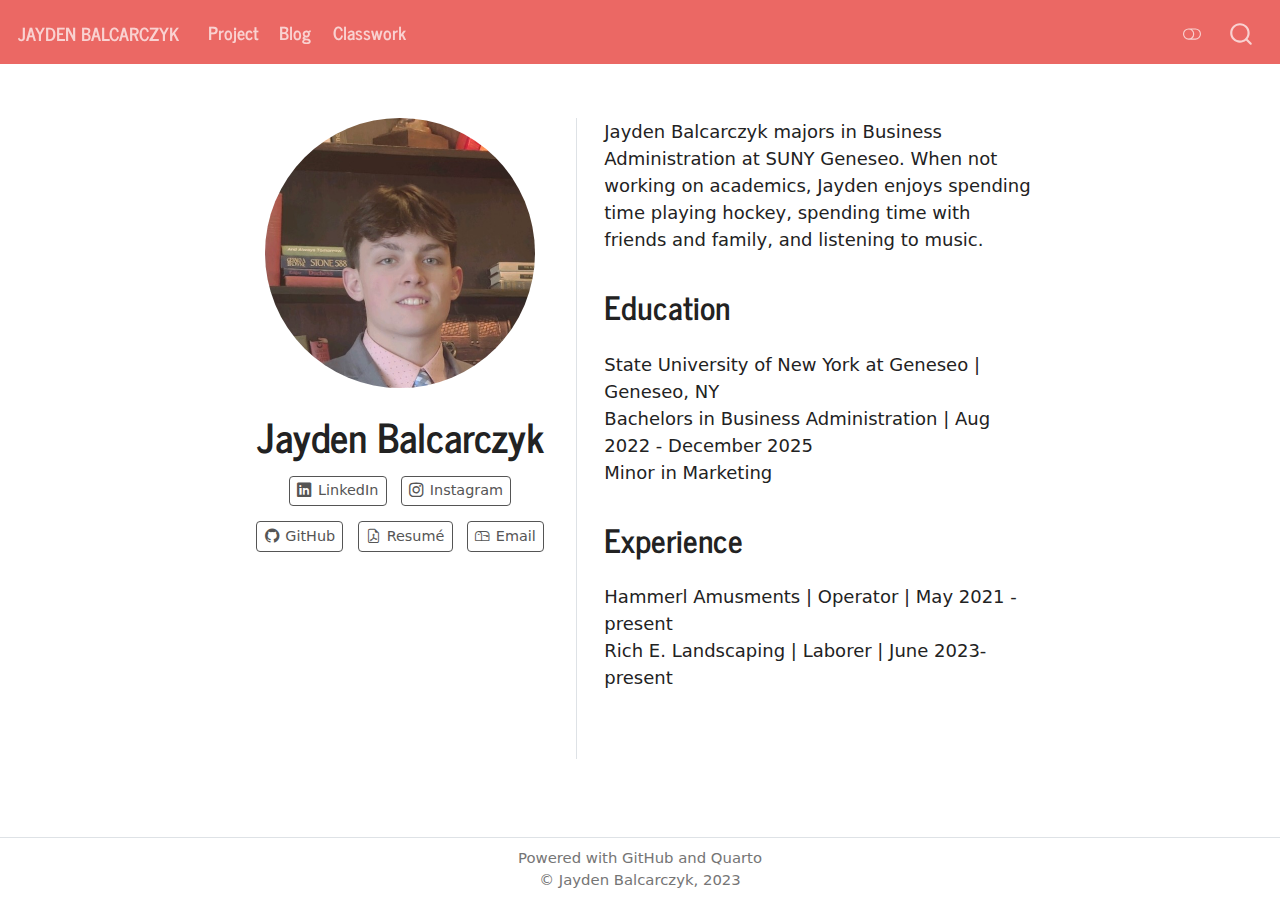
<file: index.html>
<!DOCTYPE html>
<html xmlns="http://www.w3.org/1999/xhtml" lang="en" xml:lang="en"><head>

<meta charset="utf-8">
<meta name="generator" content="quarto-1.0.36">

<meta name="viewport" content="width=device-width, initial-scale=1.0, user-scalable=yes">


<title>Jayden Balcarczyk</title>
<style>
code{white-space: pre-wrap;}
span.smallcaps{font-variant: small-caps;}
span.underline{text-decoration: underline;}
div.column{display: inline-block; vertical-align: top; width: 50%;}
div.hanging-indent{margin-left: 1.5em; text-indent: -1.5em;}
ul.task-list{list-style: none;}
</style>


<script src="site_libs/quarto-nav/quarto-nav.js"></script>
<script src="site_libs/clipboard/clipboard.min.js"></script>
<script src="site_libs/quarto-search/autocomplete.umd.js"></script>
<script src="site_libs/quarto-search/fuse.min.js"></script>
<script src="site_libs/quarto-search/quarto-search.js"></script>
<meta name="quarto:offset" content="./">
<script src="site_libs/quarto-html/quarto.js"></script>
<script src="site_libs/quarto-html/popper.min.js"></script>
<script src="site_libs/quarto-html/tippy.umd.min.js"></script>
<link href="site_libs/quarto-html/tippy.css" rel="stylesheet">
<link href="site_libs/quarto-html/quarto-syntax-highlighting.css" rel="stylesheet" class="quarto-color-scheme" id="quarto-text-highlighting-styles">
<link href="site_libs/quarto-html/quarto-syntax-highlighting-dark.css" rel="prefetch" class="quarto-color-scheme quarto-color-alternate" id="quarto-text-highlighting-styles">
<script src="site_libs/bootstrap/bootstrap.min.js"></script>
<link href="site_libs/bootstrap/bootstrap-icons.css" rel="stylesheet">
<link href="site_libs/bootstrap/bootstrap.min.css" rel="stylesheet" class="quarto-color-scheme" id="quarto-bootstrap" data-mode="light">
<link href="site_libs/bootstrap/bootstrap-dark.min.css" rel="prefetch" class="quarto-color-scheme quarto-color-alternate" id="quarto-bootstrap" data-mode="dark">
<script id="quarto-search-options" type="application/json">{
  "location": "navbar",
  "copy-button": false,
  "collapse-after": 3,
  "panel-placement": "end",
  "type": "overlay",
  "limit": 20,
  "language": {
    "search-no-results-text": "No results",
    "search-matching-documents-text": "matching documents",
    "search-copy-link-title": "Copy link to search",
    "search-hide-matches-text": "Hide additional matches",
    "search-more-match-text": "more match in this document",
    "search-more-matches-text": "more matches in this document",
    "search-clear-button-title": "Clear",
    "search-detached-cancel-button-title": "Cancel",
    "search-submit-button-title": "Submit"
  }
}</script>


<link rel="stylesheet" href="styles.css">
</head>

<body class="nav-fixed fullcontent">

<div id="quarto-search-results"></div>
  <header id="quarto-header" class="headroom fixed-top">
    <nav class="navbar navbar-expand-lg navbar-dark ">
      <div class="navbar-container container-fluid">
      <a class="navbar-brand" href="./index.html">
    <span class="navbar-title">Jayden Balcarczyk</span>
  </a>
          <button class="navbar-toggler" type="button" data-bs-toggle="collapse" data-bs-target="#navbarCollapse" aria-controls="navbarCollapse" aria-expanded="false" aria-label="Toggle navigation" onclick="if (window.quartoToggleHeadroom) { window.quartoToggleHeadroom(); }">
  <span class="navbar-toggler-icon"></span>
</button>
          <div class="collapse navbar-collapse" id="navbarCollapse">
            <ul class="navbar-nav navbar-nav-scroll me-auto">
  <li class="nav-item">
    <a class="nav-link" href="./project.html">Project</a>
  </li>  
  <li class="nav-item">
    <a class="nav-link" href="./blog-listing.html">Blog</a>
  </li>  
  <li class="nav-item">
    <a class="nav-link" href="./Classwork.html">Classwork</a>
  </li>  
</ul>
              <div class="quarto-toggle-container">
                  <a href="" class="quarto-color-scheme-toggle nav-link" onclick="window.quartoToggleColorScheme(); return false;" title="Toggle dark mode"><i class="bi"></i></a>
              </div>
              <div id="quarto-search" class="" title="Search"></div>
          </div> <!-- /navcollapse -->
      </div> <!-- /container-fluid -->
    </nav>
</header>
<!-- content -->
<div id="quarto-content" class="quarto-container page-columns page-rows-contents page-layout-article page-navbar">
<!-- sidebar -->
<!-- margin-sidebar -->
    
<!-- main -->
<div class="quarto-about-trestles">
  <div class="about-entity">
    <img src="JaydenBalcarczyk.png" class="about-image
  round " style="height: 15em; width: 15em;">
<header id="title-block-header" class="quarto-title-block default">
<div class="quarto-title">
<h1 class="title">Jayden Balcarczyk</h1>
</div>
<div class="quarto-title-meta">
  </div>
</header>
    <div class="about-links">
  <a href="https://linkedin.com/in/jayden-balcarczyk-709427264" class="about-link">
    <i class="bi bi-linkedin"></i>
     <span class="about-link-text">LinkedIn</span>
  </a>
  <a href="https://www.instagram.com/jayden.balcarczyk/" class="about-link">
    <i class="bi bi-instagram"></i>
     <span class="about-link-text">Instagram</span>
  </a>
  <a href="https://github.com/JaydenBalcarczyk/JaydenBalcarczyk.github.io" class="about-link">
    <i class="bi bi-github"></i>
     <span class="about-link-text">GitHub</span>
  </a>
  <a href="https://docs.google.com/document/d/1PZZDY3iMQIpEsjMRXw-8GYi1xn_qfKFHNngeZpjTyKk/edit?usp=sharing" class="about-link">
    <i class="bi bi-file-earmark-pdf"></i>
     <span class="about-link-text">Resumé</span>
  </a>
  <a href="mailto:jtb99@geneseo.edu" class="about-link">
    <i class="bi bi-mailbox"></i>
     <span class="about-link-text">Email</span>
  </a>
</div>
  </div>
  <div class="about-contents"><main class="content" id="quarto-document-content">
<p>Jayden Balcarczyk majors in Business Administration at SUNY Geneseo. When not working on academics, Jayden enjoys spending time playing hockey, spending time with friends and family, and listening to music.</p>
<section id="education" class="level2">
<h2 data-anchor-id="education">Education</h2>
<p>State University of New York at Geneseo | Geneseo, NY <br> Bachelors in Business Administration | Aug 2022 - December 2025 <br> Minor in Marketing</p>
</section>
<section id="experience" class="level2">
<h2 data-anchor-id="experience">Experience</h2>
<p>Hammerl Amusments | Operator | May 2021 - present <br> Rich E. Landscaping | Laborer | June 2023- present</p>


</section>
</main></div>
</div>
 <!-- /main -->
<script type="text/javascript" src="links.js"></script>
<script id="quarto-html-after-body" type="application/javascript">
window.document.addEventListener("DOMContentLoaded", function (event) {
  const toggleBodyColorMode = (bsSheetEl) => {
    const mode = bsSheetEl.getAttribute("data-mode");
    const bodyEl = window.document.querySelector("body");
    if (mode === "dark") {
      bodyEl.classList.add("quarto-dark");
      bodyEl.classList.remove("quarto-light");
    } else {
      bodyEl.classList.add("quarto-light");
      bodyEl.classList.remove("quarto-dark");
    }
  }
  const toggleBodyColorPrimary = () => {
    const bsSheetEl = window.document.querySelector("link#quarto-bootstrap");
    if (bsSheetEl) {
      toggleBodyColorMode(bsSheetEl);
    }
  }
  toggleBodyColorPrimary();  
  const disableStylesheet = (stylesheets) => {
    for (let i=0; i < stylesheets.length; i++) {
      const stylesheet = stylesheets[i];
      stylesheet.rel = 'prefetch';
    }
  }
  const enableStylesheet = (stylesheets) => {
    for (let i=0; i < stylesheets.length; i++) {
      const stylesheet = stylesheets[i];
      stylesheet.rel = 'stylesheet';
    }
  }
  const manageTransitions = (selector, allowTransitions) => {
    const els = window.document.querySelectorAll(selector);
    for (let i=0; i < els.length; i++) {
      const el = els[i];
      if (allowTransitions) {
        el.classList.remove('notransition');
      } else {
        el.classList.add('notransition');
      }
    }
  }
  const toggleColorMode = (alternate) => {
    // Switch the stylesheets
    const alternateStylesheets = window.document.querySelectorAll('link.quarto-color-scheme.quarto-color-alternate');
    manageTransitions('#quarto-margin-sidebar .nav-link', false);
    if (alternate) {
      enableStylesheet(alternateStylesheets);
      for (const sheetNode of alternateStylesheets) {
        if (sheetNode.id === "quarto-bootstrap") {
          toggleBodyColorMode(sheetNode);
        }
      }
    } else {
      disableStylesheet(alternateStylesheets);
      toggleBodyColorPrimary();
    }
    manageTransitions('#quarto-margin-sidebar .nav-link', true);
    // Switch the toggles
    const toggles = window.document.querySelectorAll('.quarto-color-scheme-toggle');
    for (let i=0; i < toggles.length; i++) {
      const toggle = toggles[i];
      if (toggle) {
        if (alternate) {
          toggle.classList.add("alternate");     
        } else {
          toggle.classList.remove("alternate");
        }
      }
    }
  }
  const isFileUrl = () => { 
    return window.location.protocol === 'file:';
  }
  const hasAlternateSentinel = () => {  
    let styleSentinel = getColorSchemeSentinel();
    if (styleSentinel !== null) {
      return styleSentinel === "alternate";
    } else {
      return false;
    }
  }
  const setStyleSentinel = (alternate) => {
    const value = alternate ? "alternate" : "default";
    if (!isFileUrl()) {
      window.localStorage.setItem("quarto-color-scheme", value);
    } else {
      localAlternateSentinel = value;
    }
  }
  const getColorSchemeSentinel = () => {
    if (!isFileUrl()) {
      const storageValue = window.localStorage.getItem("quarto-color-scheme");
      return storageValue != null ? storageValue : localAlternateSentinel;
    } else {
      return localAlternateSentinel;
    }
  }
  let localAlternateSentinel = 'default';
  // Dark / light mode switch
  window.quartoToggleColorScheme = () => {
    // Read the current dark / light value 
    let toAlternate = !hasAlternateSentinel();
    toggleColorMode(toAlternate);
    setStyleSentinel(toAlternate);
  };
  // Ensure there is a toggle, if there isn't float one in the top right
  if (window.document.querySelector('.quarto-color-scheme-toggle') === null) {
    const a = window.document.createElement('a');
    a.classList.add('top-right');
    a.classList.add('quarto-color-scheme-toggle');
    a.href = "";
    a.onclick = function() { try { window.quartoToggleColorScheme(); } catch {} return false; };
    const i = window.document.createElement("i");
    i.classList.add('bi');
    a.appendChild(i);
    window.document.body.appendChild(a);
  }
  // Switch to dark mode if need be
  if (hasAlternateSentinel()) {
    toggleColorMode(true);
  } 
  const clipboard = new window.ClipboardJS('.code-copy-button', {
    target: function(trigger) {
      return trigger.previousElementSibling;
    }
  });
  clipboard.on('success', function(e) {
    // button target
    const button = e.trigger;
    // don't keep focus
    button.blur();
    // flash "checked"
    button.classList.add('code-copy-button-checked');
    var currentTitle = button.getAttribute("title");
    button.setAttribute("title", "Copied!");
    setTimeout(function() {
      button.setAttribute("title", currentTitle);
      button.classList.remove('code-copy-button-checked');
    }, 1000);
    // clear code selection
    e.clearSelection();
  });
  function tippyHover(el, contentFn) {
    const config = {
      allowHTML: true,
      content: contentFn,
      maxWidth: 500,
      delay: 100,
      arrow: false,
      appendTo: function(el) {
          return el.parentElement;
      },
      interactive: true,
      interactiveBorder: 10,
      theme: 'quarto',
      placement: 'bottom-start'
    };
    window.tippy(el, config); 
  }
  const noterefs = window.document.querySelectorAll('a[role="doc-noteref"]');
  for (var i=0; i<noterefs.length; i++) {
    const ref = noterefs[i];
    tippyHover(ref, function() {
      let href = ref.getAttribute('href');
      try { href = new URL(href).hash; } catch {}
      const id = href.replace(/^#\/?/, "");
      const note = window.document.getElementById(id);
      return note.innerHTML;
    });
  }
  var bibliorefs = window.document.querySelectorAll('a[role="doc-biblioref"]');
  for (var i=0; i<bibliorefs.length; i++) {
    const ref = bibliorefs[i];
    const cites = ref.parentNode.getAttribute('data-cites').split(' ');
    tippyHover(ref, function() {
      var popup = window.document.createElement('div');
      cites.forEach(function(cite) {
        var citeDiv = window.document.createElement('div');
        citeDiv.classList.add('hanging-indent');
        citeDiv.classList.add('csl-entry');
        var biblioDiv = window.document.getElementById('ref-' + cite);
        if (biblioDiv) {
          citeDiv.innerHTML = biblioDiv.innerHTML;
        }
        popup.appendChild(citeDiv);
      });
      return popup.innerHTML;
    });
  }
});
</script>
</div> <!-- /content -->
<footer class="footer">
  <div class="nav-footer">
      <div class="nav-footer-center">Powered with GitHub and Quarto<br>© Jayden Balcarczyk, 2023</div>
  </div>
</footer>



</body></html>
</file>
<file: site_libs/quarto-html/tippy.css>
.tippy-box[data-animation=fade][data-state=hidden]{opacity:0}[data-tippy-root]{max-width:calc(100vw - 10px)}.tippy-box{position:relative;background-color:#333;color:#fff;border-radius:4px;font-size:14px;line-height:1.4;white-space:normal;outline:0;transition-property:transform,visibility,opacity}.tippy-box[data-placement^=top]>.tippy-arrow{bottom:0}.tippy-box[data-placement^=top]>.tippy-arrow:before{bottom:-7px;left:0;border-width:8px 8px 0;border-top-color:initial;transform-origin:center top}.tippy-box[data-placement^=bottom]>.tippy-arrow{top:0}.tippy-box[data-placement^=bottom]>.tippy-arrow:before{top:-7px;left:0;border-width:0 8px 8px;border-bottom-color:initial;transform-origin:center bottom}.tippy-box[data-placement^=left]>.tippy-arrow{right:0}.tippy-box[data-placement^=left]>.tippy-arrow:before{border-width:8px 0 8px 8px;border-left-color:initial;right:-7px;transform-origin:center left}.tippy-box[data-placement^=right]>.tippy-arrow{left:0}.tippy-box[data-placement^=right]>.tippy-arrow:before{left:-7px;border-width:8px 8px 8px 0;border-right-color:initial;transform-origin:center right}.tippy-box[data-inertia][data-state=visible]{transition-timing-function:cubic-bezier(.54,1.5,.38,1.11)}.tippy-arrow{width:16px;height:16px;color:#333}.tippy-arrow:before{content:"";position:absolute;border-color:transparent;border-style:solid}.tippy-content{position:relative;padding:5px 9px;z-index:1}
</file>
<file: site_libs/quarto-html/quarto-syntax-highlighting.css>
/* quarto syntax highlight colors */
:root {
  --quarto-hl-al-color: #95da4c;
  --quarto-hl-an-color: #50a14f;
  --quarto-hl-at-color: #a626a4;
  --quarto-hl-bn-color: #986801;
  --quarto-hl-bu-color: #a626a4;
  --quarto-hl-ch-color: #50a14f;
  --quarto-hl-co-color: #a0a1a7;
  --quarto-hl-cv-color: #e45649;
  --quarto-hl-cn-color: #986801;
  --quarto-hl-cf-color: #a626a4;
  --quarto-hl-dt-color: #a626a4;
  --quarto-hl-dv-color: #986801;
  --quarto-hl-do-color: #e45649;
  --quarto-hl-er-color: #f44747;
  --quarto-hl-ex-color: #4078f2;
  --quarto-hl-fl-color: #986801;
  --quarto-hl-fu-color: #4078f2;
  --quarto-hl-im-color: #50a14f;
  --quarto-hl-in-color: #c45b00;
  --quarto-hl-kw-color: #a626a4;
  --quarto-hl-op-color: #a626a4;
  --quarto-hl-pp-color: #a626a4;
  --quarto-hl-re-color: #2980b9;
  --quarto-hl-sc-color: #0184bc;
  --quarto-hl-ss-color: #da4453;
  --quarto-hl-st-color: #50a14f;
  --quarto-hl-va-color: #e45649;
  --quarto-hl-vs-color: #da4453;
  --quarto-hl-wa-color: #da4453;
}

/* other quarto variables */
:root {
  --quarto-font-monospace: SFMono-Regular, Menlo, Monaco, Consolas, "Liberation Mono", "Courier New", monospace;
}

code span.al {
  font-weight: bold;
  color: #95da4c;
}

code span.an {
  color: #50a14f;
}

code span.at {
  color: #a626a4;
}

code span.bn {
  color: #986801;
}

code span.bu {
  color: #a626a4;
}

code span.ch {
  color: #50a14f;
}

code span.co {
  font-style: italic;
  color: #a0a1a7;
}

code span.cv {
  font-style: italic;
  color: #e45649;
}

code span.cn {
  color: #986801;
}

code span.cf {
  color: #a626a4;
}

code span.dt {
  color: #a626a4;
}

code span.dv {
  color: #986801;
}

code span.do {
  color: #e45649;
}

code span.er {
  color: #f44747;
  text-decoration: underline;
}

code span.ex {
  font-weight: bold;
  color: #4078f2;
}

code span.fl {
  color: #986801;
}

code span.fu {
  color: #4078f2;
}

code span.im {
  color: #50a14f;
}

code span.in {
  color: #c45b00;
}

code span.kw {
  color: #a626a4;
}

pre > code.sourceCode > span {
  color: #383a42;
}

code span {
  color: #383a42;
}

code.sourceCode > span {
  color: #383a42;
}

div.sourceCode,
div.sourceCode pre.sourceCode {
  color: #383a42;
}

code span.op {
  color: #a626a4;
}

code span.pp {
  color: #a626a4;
}

code span.re {
  color: #2980b9;
}

code span.sc {
  color: #0184bc;
}

code span.ss {
  color: #da4453;
}

code span.st {
  color: #50a14f;
}

code span.va {
  color: #e45649;
}

code span.vs {
  color: #da4453;
}

code span.wa {
  color: #da4453;
}

.prevent-inlining {
  content: "</";
}

/*# sourceMappingURL=debc5d5d77c3f9108843748ff7464032.css.map */
</file>
<file: site_libs/quarto-html/quarto-syntax-highlighting-dark.css>
/* quarto syntax highlight colors */
:root {
  --quarto-hl-al-color: #95da4c;
  --quarto-hl-an-color: #98c379;
  --quarto-hl-at-color: #c678dd;
  --quarto-hl-bn-color: #d19a66;
  --quarto-hl-bu-color: #c678dd;
  --quarto-hl-ch-color: #98c379;
  --quarto-hl-co-color: #5c6370;
  --quarto-hl-cv-color: #e06c75;
  --quarto-hl-cn-color: #d19a66;
  --quarto-hl-cf-color: #c678dd;
  --quarto-hl-dt-color: #c678dd;
  --quarto-hl-dv-color: #d19a66;
  --quarto-hl-do-color: #a43340;
  --quarto-hl-er-color: #f44747;
  --quarto-hl-ex-color: #61afef;
  --quarto-hl-fl-color: #d19a66;
  --quarto-hl-fu-color: #61afef;
  --quarto-hl-im-color: #98c379;
  --quarto-hl-in-color: #c45b00;
  --quarto-hl-kw-color: #c678dd;
  --quarto-hl-op-color: #c678dd;
  --quarto-hl-pp-color: #c678dd;
  --quarto-hl-re-color: #2980b9;
  --quarto-hl-sc-color: #56b6c2;
  --quarto-hl-ss-color: #da4453;
  --quarto-hl-st-color: #98c379;
  --quarto-hl-va-color: #e06c75;
  --quarto-hl-vs-color: #da4453;
  --quarto-hl-wa-color: #da4453;
}

/* other quarto variables */
:root {
  --quarto-font-monospace: SFMono-Regular, Menlo, Monaco, Consolas, "Liberation Mono", "Courier New", monospace;
}

code span.al {
  font-weight: bold;
  color: #95da4c;
}

code span.an {
  color: #98c379;
}

code span.at {
  color: #c678dd;
}

code span.bn {
  color: #d19a66;
}

code span.bu {
  color: #c678dd;
}

code span.ch {
  color: #98c379;
}

code span.co {
  font-style: italic;
  color: #5c6370;
}

code span.cv {
  font-style: italic;
  color: #e06c75;
}

code span.cn {
  color: #d19a66;
}

code span.cf {
  color: #c678dd;
}

code span.dt {
  color: #c678dd;
}

code span.dv {
  color: #d19a66;
}

code span.do {
  color: #a43340;
}

code span.er {
  color: #f44747;
  text-decoration: underline;
}

code span.ex {
  font-weight: bold;
  color: #61afef;
}

code span.fl {
  color: #d19a66;
}

code span.fu {
  color: #61afef;
}

code span.im {
  color: #98c379;
}

code span.in {
  color: #c45b00;
}

code span.kw {
  color: #c678dd;
}

pre > code.sourceCode > span {
  color: #abb2bf;
}

code span {
  color: #abb2bf;
}

code.sourceCode > span {
  color: #abb2bf;
}

div.sourceCode,
div.sourceCode pre.sourceCode {
  color: #abb2bf;
}

code span.op {
  color: #c678dd;
}

code span.pp {
  color: #c678dd;
}

code span.re {
  color: #2980b9;
}

code span.sc {
  color: #56b6c2;
}

code span.ss {
  color: #da4453;
}

code span.st {
  color: #98c379;
}

code span.va {
  color: #e06c75;
}

code span.vs {
  color: #da4453;
}

code span.wa {
  color: #da4453;
}

.prevent-inlining {
  content: "</";
}

/*# sourceMappingURL=935a306eefa94366c21e1a970dddb765.css.map */
</file>
<file: styles.css>
/* css styles */

.nav-title{
  font-family: fantasy
}

/* to fix the width of body and navbar with invisible scrollbar */
::-webkit-scrollbar {
    width: 0px;
}
</file>
